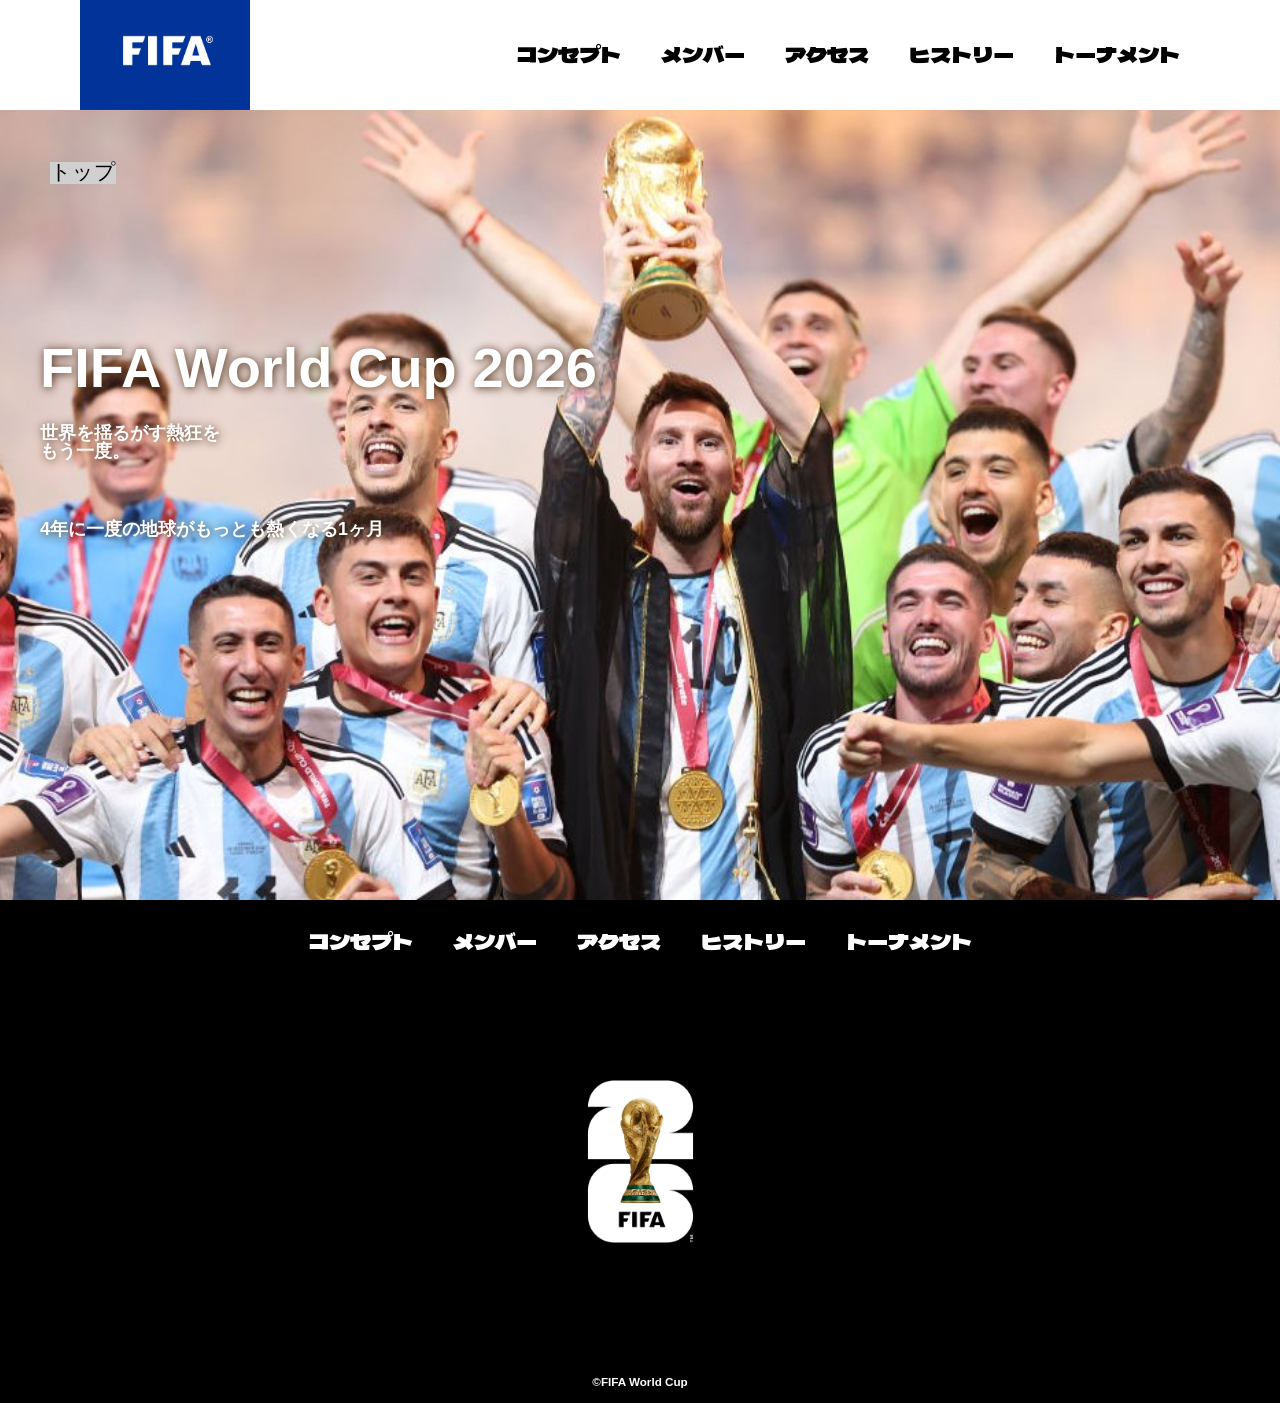
<file: index.html>
<!DOCTYPE html>
<html>
    <head>
        <meta charset="UTF-8">
        <title>FIFA World Cup 2026</title>
        <meta name="description" content="名城大学情報工学部非公式HP">
        <meta name="viewport" content="width=device-width">
        <script src="https://ajax.googleapis.com/ajax/libs/jquery/1.11.0/jquery.min.js"></script>
        <script src="js/script.js"></script>
        <link href="css/index.css" rel="stylesheet">
        <link rel="preconnect" href="https://fonts.googleapis.com">
        <link rel="preconnect" href="https://fonts.gstatic.com" crossorigin>
        <link href="https://fonts.googleapis.com/css2?family=Dela+Gothic+One&family=DotGothic16&family=M+PLUS+2:wght@100..900&family=Stick&display=swap" rel="stylesheet">
    <body>
        <header class="header">
            <div class="header-inner">
                <a class="header-logo" href="index.html">
                    <img src="images/common/logo.png" alt="ロゴ">
                </a>
                <button class="toggle-menu-button"></button>
                <div class="header-site-menu">
                    <nav class="site-menu">
                        <ul>
                            <li><a href="concept.html">コンセプト</a></li>
                            <li><a href="members.html">メンバー</a></li>
                            <li><a href="access.html">アクセス</a></li>
                            <li><a href="history.html">ヒストリー</a></li>
                            <li><a href="tournament.html">トーナメント</a></li>
                        </ul>
                    </nav>
                </div>
            </div>
        </header>
        <main class="main">
            <nav class="floating">
                <ul>
                    <li><a href="#">トップ</a></li>
                </ul>
            </nav>
            <div class="first-view">
                <div class="first-view-text">
                    <h1>FIFA World Cup 2026</h1>
                    <p>世界を揺るがす熱狂を<br>もう一度。</p>
                    <div class="lead">
                        <p>4年に一度の地球がもっとも熱くなる1ヶ月</p>
                    </div>
                </div>
            </div>
        </main>
        <footer class="footer">
            <nav class="site-menu">
                <ul>
                    <li><a href="concept.html">コンセプト</a></li>
                    <li><a href="members.html">メンバー</a></li>
                    <li><a href="access.html">アクセス</a></li>
                    <li><a href="history.html">ヒストリー</a></li>
                            <li><a href="tournament.html">トーナメント</a></li>
                </ul>
            </nav>
            <a class="footer-logo" href="index.html">
                <img src="images/common/logo_footer.jpg" alt="ロゴ">
            </a>
            <p class="copyright"><small>&copy;FIFA World Cup</small></p>
        </footer>
    </body>
</html>
</file>
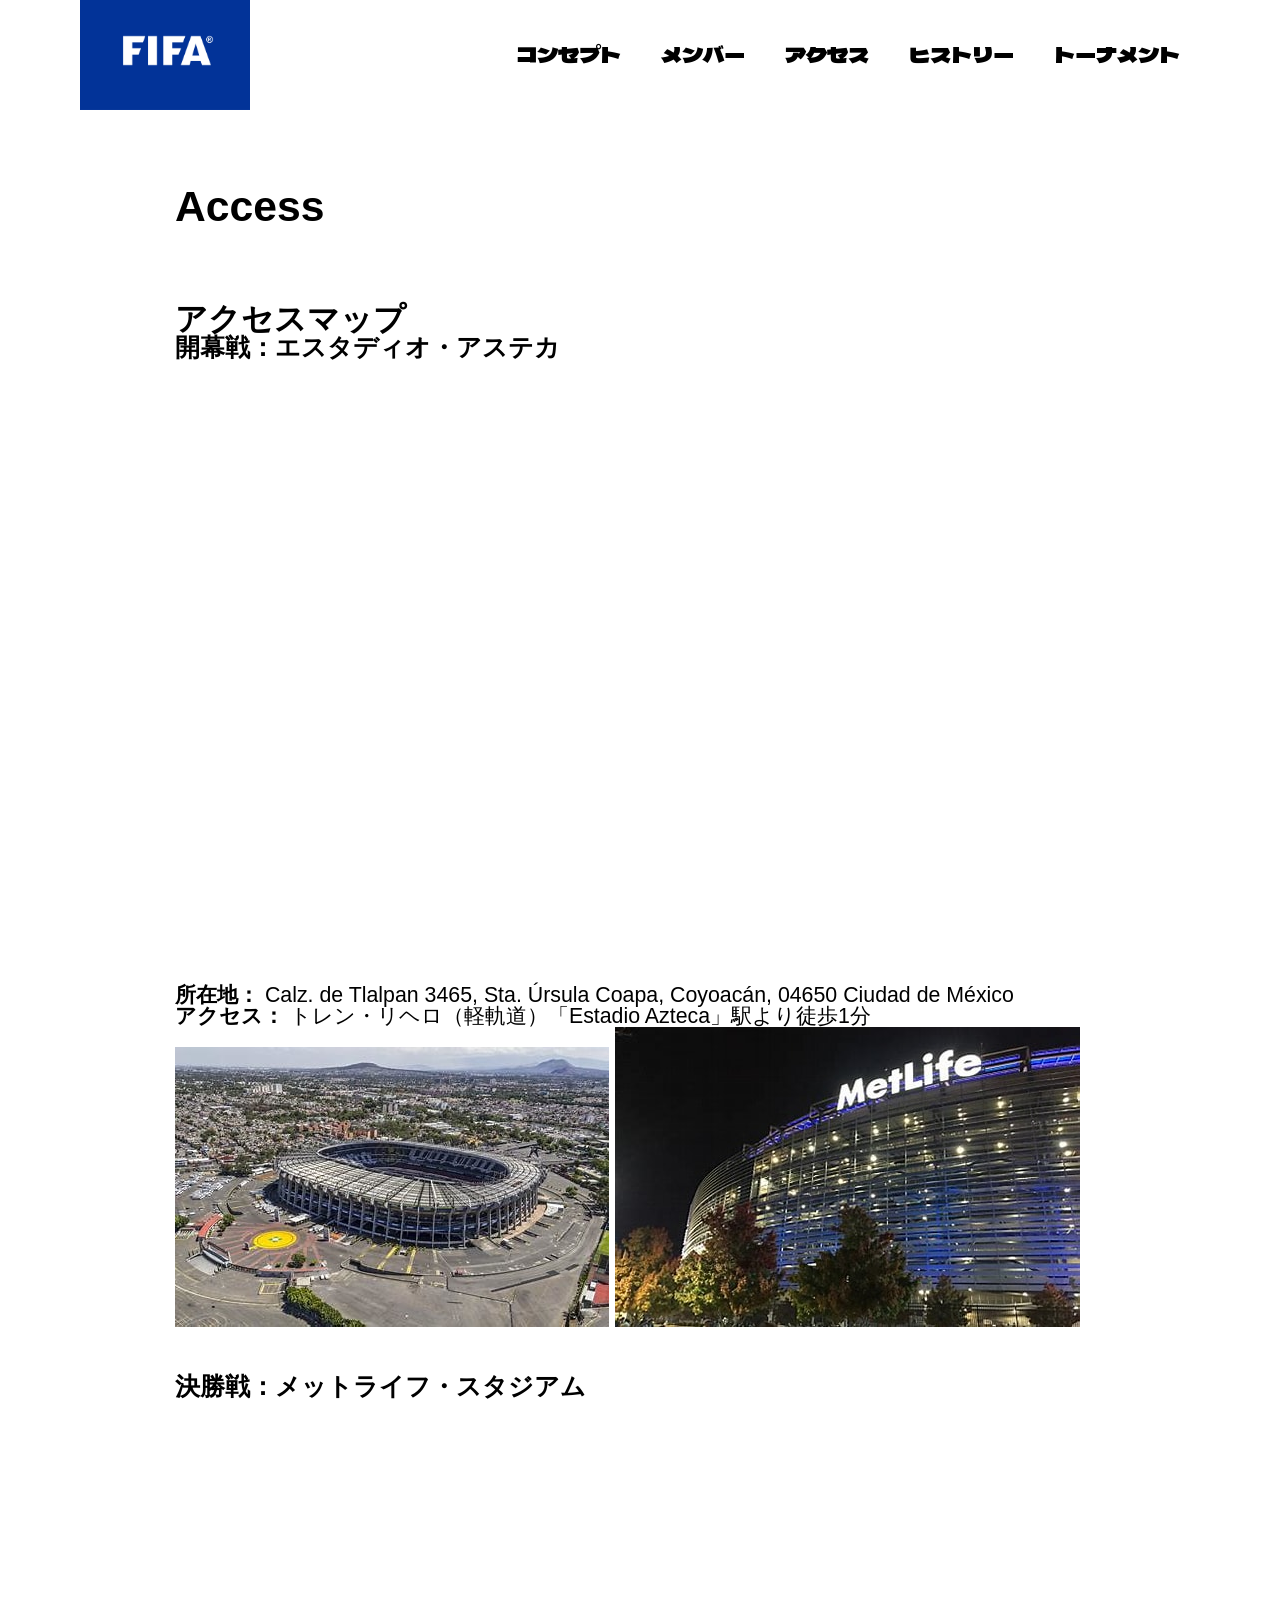
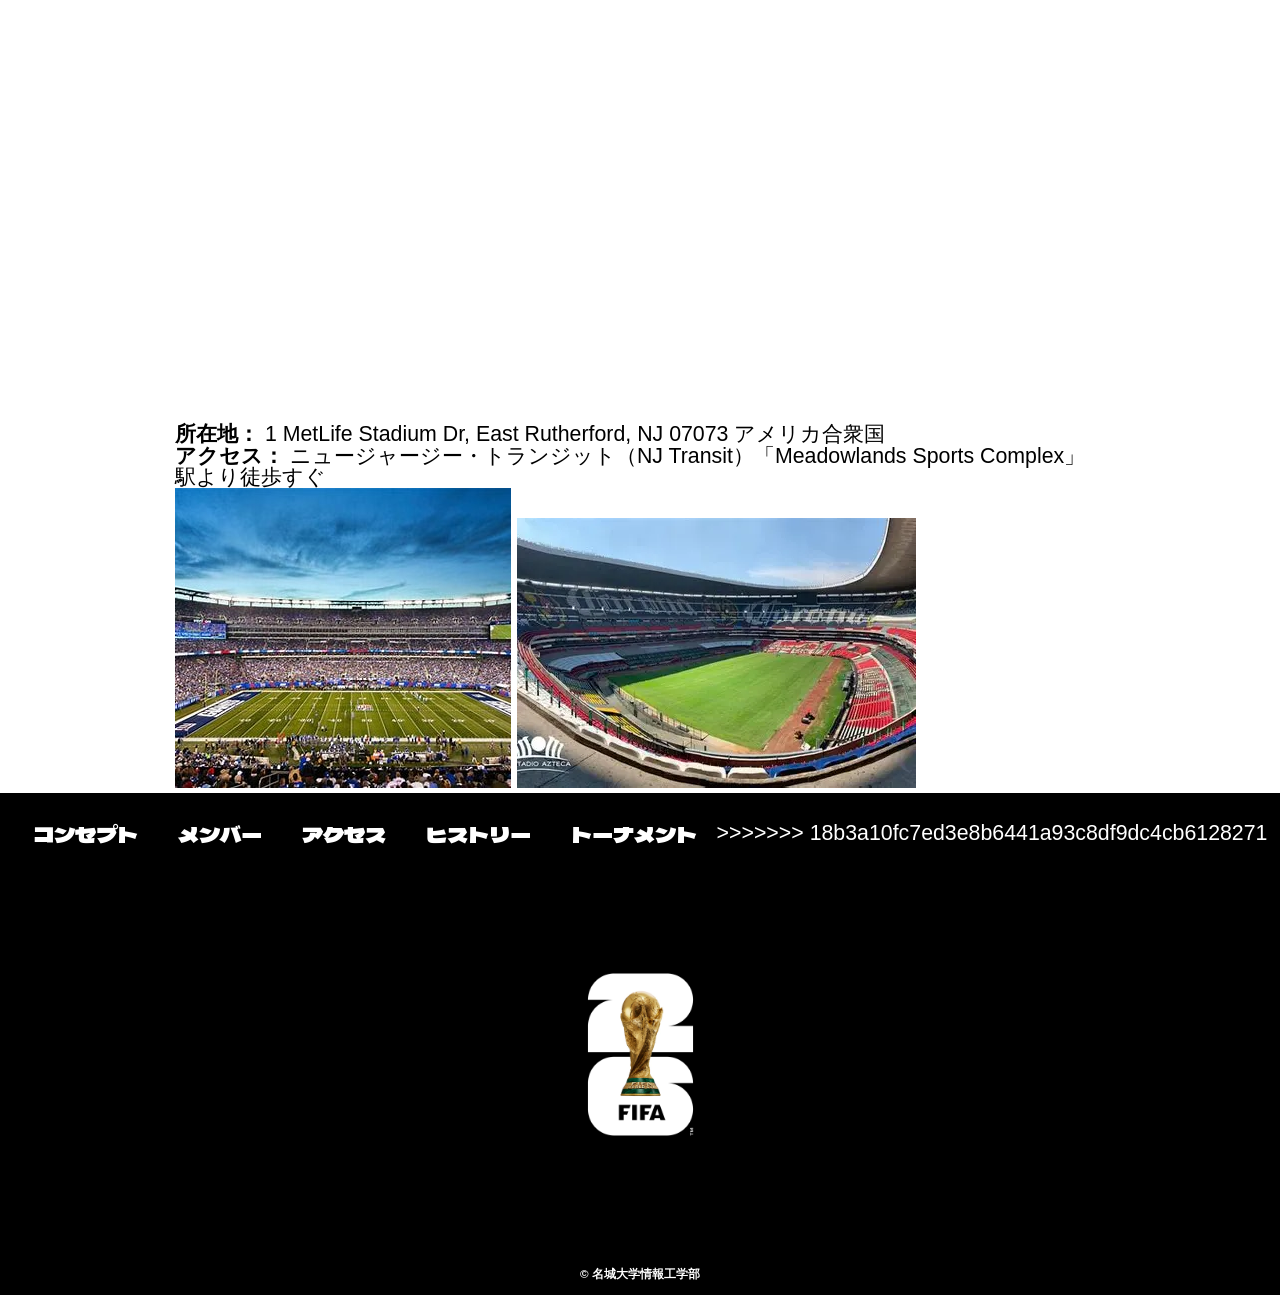
<file: access.html>
<!DOCTYPE html>
<html>
    <head>
        <meta charset="UTF-8">
        <title>FIFA World Cup</title>
        <meta name="description" content="アクセス">
        <meta name="viewport" content="width=device-width">
        <script src="https://ajax.googleapis.com/ajax/libs/jquery/1.11.0/jquery.min.js"></script>
        <script src="js/script.js"></script>
        <link href="css/common.css" rel="stylesheet">
        <link href="css/access.css" rel="stylesheet">
        <link rel="preconnect" href="https://fonts.googleapis.com">
        <link rel="preconnect" href="https://fonts.gstatic.com" crossorigin>
        <link href="https://fonts.googleapis.com/css2?family=Dela+Gothic+One&family=DotGothic16&family=M+PLUS+2:wght@100..900&family=Stick&display=swap" rel="stylesheet">
    </head>
    <body>
        <header class="header">
            <div class="header-inner">
                <a class="header-logo" href="index.html">
                    <img src="images/common/logo.png" alt="ロゴ">
                </a>
                <button class="toggle-menu-button"></button>
                <div class="header-site-menu">
                    <nav class="site-menu">
                        <ul>
                            <li><a href="concept.html">コンセプト</a></li>
                            <li><a href="members.html">メンバー</a></li>
                            <li><a href="access.html">アクセス</a></li>
                            <li><a href="history.html">ヒストリー</a></li>
                            <li><a href="tournament.html">トーナメント</a></li>
                        </ul>
                    </nav>
                </div>
            </div>
        </header>
        <main class="main">
            <div class="title">
                <h1>Access</h1>
            </div>
           
        </main><div class="map">
    <h2>アクセスマップ<br></h2>

<!-- 1つ目の場所 -->
    <h3>開幕戦：エスタディオ・アステカ</h3>
    <iframe src="https://www.google.com/maps/embed?pb=!1m18!1m12!1m3!1d3765.528482596998!2d-99.15310262544726!3d19.30286068194899!2m3!1f0!2f0!3f0!3m2!1i1024!2i768!4f13.1!3m3!1m2!1s0x85ce005208010919%3A0x9761ee695190b694!2z44Ko44K544K_44OH44Kj44Kq44O744OQ44OO44Or44OG!5e0!3m2!1sja!2sjp!4v1783918070948!5m2!1sja!2sjp" width="100%" height="450" style="border:0;" allowfullscreen="" loading="lazy" referrerpolicy="strict-origin-when-cross-origin"></iframe>
    <p class="access-info">
        <strong>所在地：</strong> Calz. de Tlalpan 3465, Sta. Úrsula Coapa, Coyoacán, 04650 Ciudad de México<br>
        <strong>アクセス：</strong> トレン・リヘロ（軽軌道）「Estadio Azteca」駅より徒歩1分
    </p>
    <!-- アステカの写真2枚 -->
    <div class="access-images">
        <img src="images/members/azteca1.png" alt="エスタディオ・アステカ 外観">
        <img src="images/members/azteca2.png" alt="エスタディオ・アステカ 内観">
    </div>
    <br><br>
    <!-- 2つ目の場所 -->
    <h3>決勝戦：メットライフ・スタジアム</h3>
    <iframe src="https://www.google.com/maps/embed?pb=!1m18!1m12!1m3!1d3019.6581007783125!2d-74.07703192449713!3d40.8135063713785!2m3!1f0!2f0!3f0!3m2!1i1024!2i768!4f13.1!3m3!1m2!1s0x89c2f861ad5902bf%3A0x8184280d31051734!2z44Oh44OD44OI44Op44Kk44OV44O744K544K_44K444Ki44Og!5e0!3m2!1sja!2sjp!4v1783918479574!5m2!1sja!2sjp" width="100%" height="450" style="border:0;" allowfullscreen="" loading="lazy" referrerpolicy="strict-origin-when-cross-origin"></iframe>
    <p class="access-info">
        <strong>所在地：</strong> 1 MetLife Stadium Dr, East Rutherford, NJ 07073 アメリカ合衆国<br>
        <strong>アクセス：</strong> ニュージャージー・トランジット（NJ Transit）「Meadowlands Sports Complex」駅より徒歩すぐ
    </p>
    <!-- メットライフの写真2枚 -->
    <div class="access-images">
        <img src="images/members/metlife1.png" alt="メットライフ・スタジアム 外観">
        <img src="images/members/metlife2.png" alt="メットライフ・スタジアム 内観">
    </div>
</div>
        <footer class="footer">
            <nav class="site-menu">
                <ul>
                    <li><a href="concept.html">コンセプト</a></li>
                    <li><a href="members.html">メンバー</a></li>
                    <li><a href="access.html">アクセス</a></li>
                    <li><a href="history.html">ヒストリー</a></li>
                    <li><a href="tournament.html">トーナメント</a></li>
>>>>>>> 18b3a10fc7ed3e8b6441a93c8df9dc4cb6128271
                </ul>
            </nav>
            <a class="footer-logo" href="index.html">
                <img src="images/common/logo_footer.jpg" alt="ロゴ">
            </a>
            <p class="copyright"><small>&copy; 名城大学情報工学部</small></p>
        </footer>
    </body>
</html>
</file>
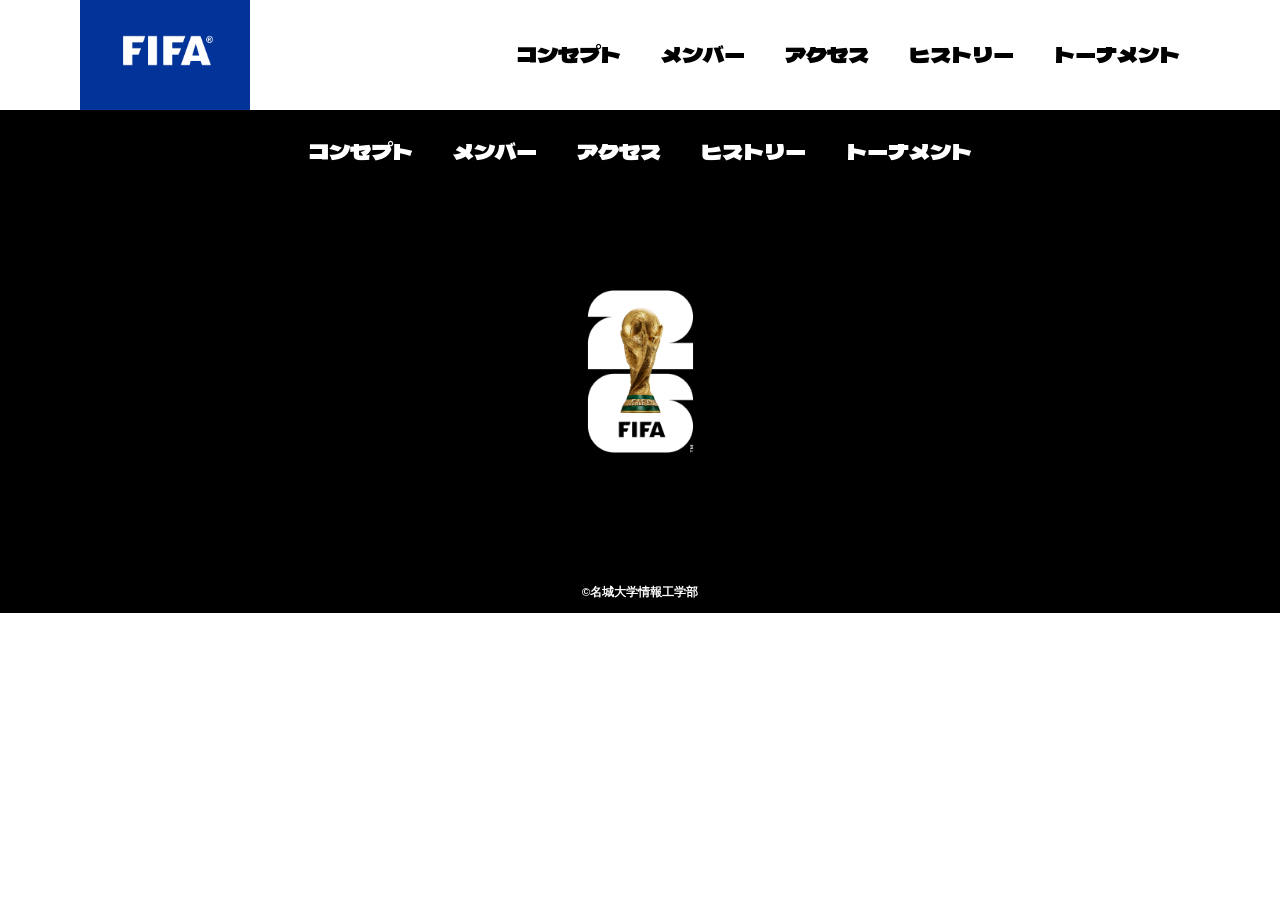
<file: common.html>
<!DOCTYPE html>
<html>
    <head>
        <meta charset="UTF-8">
        <title>FIFA World Cup</title>
        <meta name="description" content="ページの概要">
        <meta name="viewport" content="width=device-width">
        <script src="https://ajax.googleapis.com/ajax/libs/jquery/1.11.0/jquery.min.js"></script>
        <script src="js/script.js"></script>
        <link href="css/common.css" rel="stylesheet">
        <link rel="preconnect" href="https://fonts.googleapis.com">
        <link rel="preconnect" href="https://fonts.gstatic.com" crossorigin>
        <link href="https://fonts.googleapis.com/css2?family=Dela+Gothic+One&family=DotGothic16&family=M+PLUS+2:wght@100..900&family=Stick&display=swap" rel="stylesheet">
    </head>
    <body>
        <header class="header">
            <div class="header-inner">
                <a class="header-logo" href="index.html">
                    <img src="images/common/logo.png" alt="ロゴ">
                </a>
                <button class="toggle-menu-button"></button>
                <div class="header-site-menu">
                    <nav class="site-menu">
                        <ul>
                            <li><a href="concept.html">コンセプト</a></li>
                            <li><a href="members.html">メンバー</a></li>
                            <li><a href="access.html">アクセス</a></li>
                            <li><a href="history.html">ヒストリー</a></li>
                            <li><a href="tournament.html">トーナメント</a></li>
                        </ul>
                    </nav>
                </div>
            </div>
        </header>
        <main class="main"></main>
        <footer class="footer">
            <nav class="site-menu">
                <ul>
                    <li><a href="concept.html">コンセプト</a></li>
                    <li><a href="members.html">メンバー</a></li>
                    <li><a href="access.html">アクセス</a></li>
                    <li><a href="history.html">ヒストリー</a></li>
                    <li><a href="tournament.html">トーナメント</a></li>
                </ul>
            </nav>
            <a class="footer-logo" href="index.html">
                <img src="images/common/logo_footer.jpg" alt="ロゴ">
            </a>
            <p class="copyright"><small>&copy;名城大学情報工学部</small></p>
        </footer>
    </body>
</html>
</file>
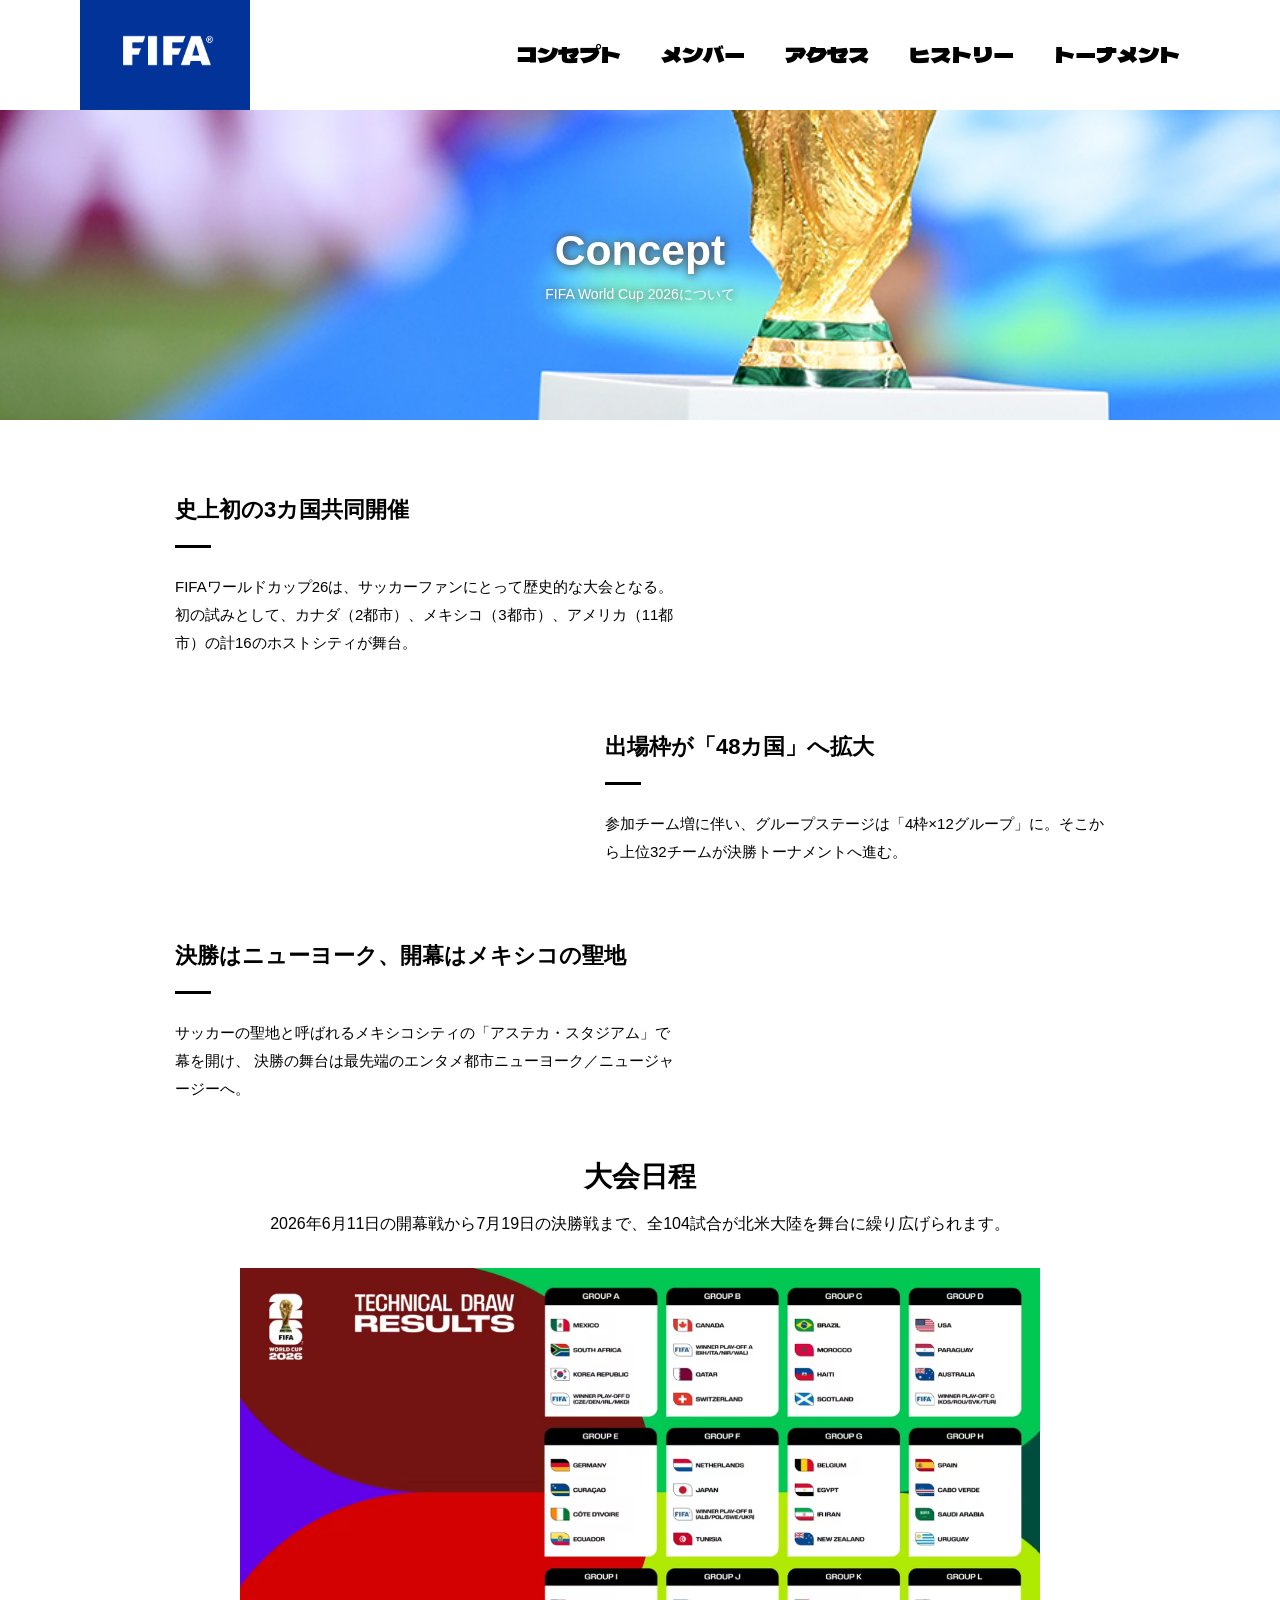
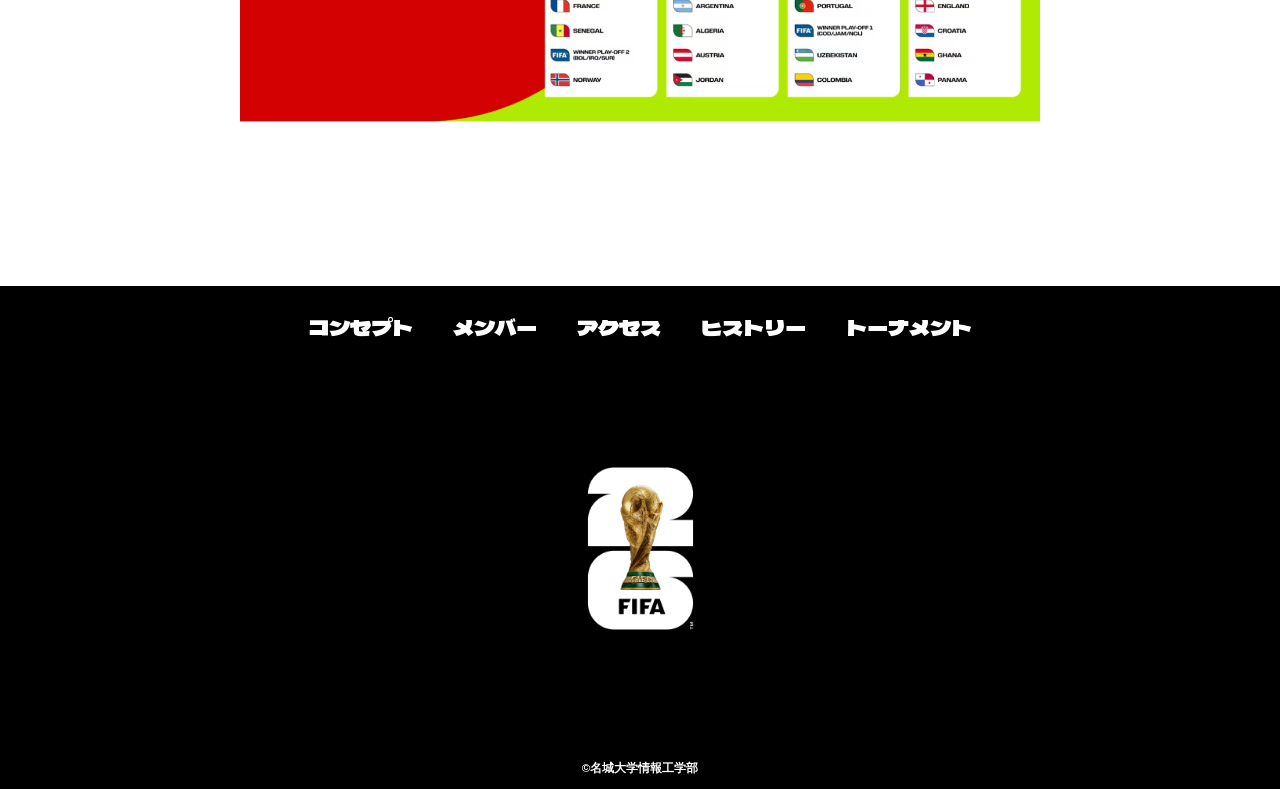
<file: concept.html>
<!DOCTYPE html>
<html>
    <head>
        <meta charset="UTF-8">
        <title>World cup 大会概要</title>
        <meta name="description" content="コンセプト">
        <meta name="viewport" content="width=device-width">
        <script src="https://ajax.googleapis.com/ajax/libs/jquery/1.11.0/jquery.min.js"></script>
        <script src="js/script.js"></script>
        <link href="css/common.css" rel="stylesheet">
        <link href="css/concept.css" rel="stylesheet">
        <link rel="preconnect" href="https://fonts.googleapis.com">
        <link rel="preconnect" href="https://fonts.gstatic.com" crossorigin>
        <link href="https://fonts.googleapis.com/css2?family=Dela+Gothic+One&family=DotGothic16&family=M+PLUS+2:wght@100..900&family=Stick&display=swap" rel="stylesheet">
    </head>
    <body>
        <header class="header">
            <div class="header-inner">
                <a class="header-logo" href="index.html">
                    <img src="images/common/logo.png" alt="ロゴ">
                </a>
                <button class="toggle-menu-button"></button>
                <div class="header-site-menu">
                    <nav class="site-menu">
                        <ul>
                            <li><a href="concept.html">コンセプト</a></li>
                            <li><a href="members.html">メンバー</a></li>
                            <li><a href="access.html">アクセス</a></li>
                            <li><a href="history.html">ヒストリー</a></li>
                            <li><a href="tournament.html">トーナメント</a></li>
                        </ul>
                    </nav>
                </div>
            </div>
        </header>
        <main class="main">
            <div class="title">
                <h1>Concept</h1>
                <p>FIFA World Cup 2026について</p>
            </div>
            <div class="feature">
                <div class="feature-text">
                    <h2>史上初の3カ国共同開催</h2>
                    <p>FIFAワールドカップ26は、サッカーファンにとって歴史的な大会となる。
                        初の試みとして、カナダ（2都市）、メキシコ（3都市）、アメリカ（11都市）の計16のホストシティが舞台。</p>
                </div>
            </div>
            <div class="feature reverse">
                <div class="feature-text">
                    <h2>出場枠が「48カ国」へ拡大</h2>
                    <p>参加チーム増に伴い、グループステージは「4枠×12グループ」に。そこから上位32チームが決勝トーナメントへ進む。</p>
                </div>
            </div>
            <div class="feature">
                <div class="feature-text">
                    <h2>決勝はニューヨーク、開幕はメキシコの聖地</h2>
                    <p>サッカーの聖地と呼ばれるメキシコシティの「アステカ・スタジアム」で幕を開け、
                        決勝の舞台は最先端のエンタメ都市ニューヨーク／ニュージャージーへ。</p>
                </div>
                
            </div>

            <div class="schedule-container">
                <h2 class="schedule-title">大会日程</h2>
                <p class="schedule-text">
                    2026年6月11日の開幕戦から7月19日の決勝戦まで、全104試合が北米大陸を舞台に繰り広げられます。<br>
                </p>

                <div class="schedule-image">
                    <img src="images/common/group.png" alt="FIFA ワールドカップ 2026 グループ組み合わせ">
                </div>
            </div>

            </div>
        </main>
        <footer class="footer">
            <nav class="site-menu">
                <ul>
                    <li><a href="concept.html">コンセプト</a></li>
                    <li><a href="members.html">メンバー</a></li>
                    <li><a href="access.html">アクセス</a></li>
                    <li><a href="history.html">ヒストリー</a></li>
                    <li><a href="tournament.html">トーナメント</a></li>
                </ul>
            </nav>
            <a class="footer-logo" href="index.html">
                <img src="images/common/logo_footer.jpg" alt="ロゴ">
            </a>
            <p class="copyright"><small>&copy;名城大学情報工学部</small></p>
        </footer>
    </body>
</html>
</file>
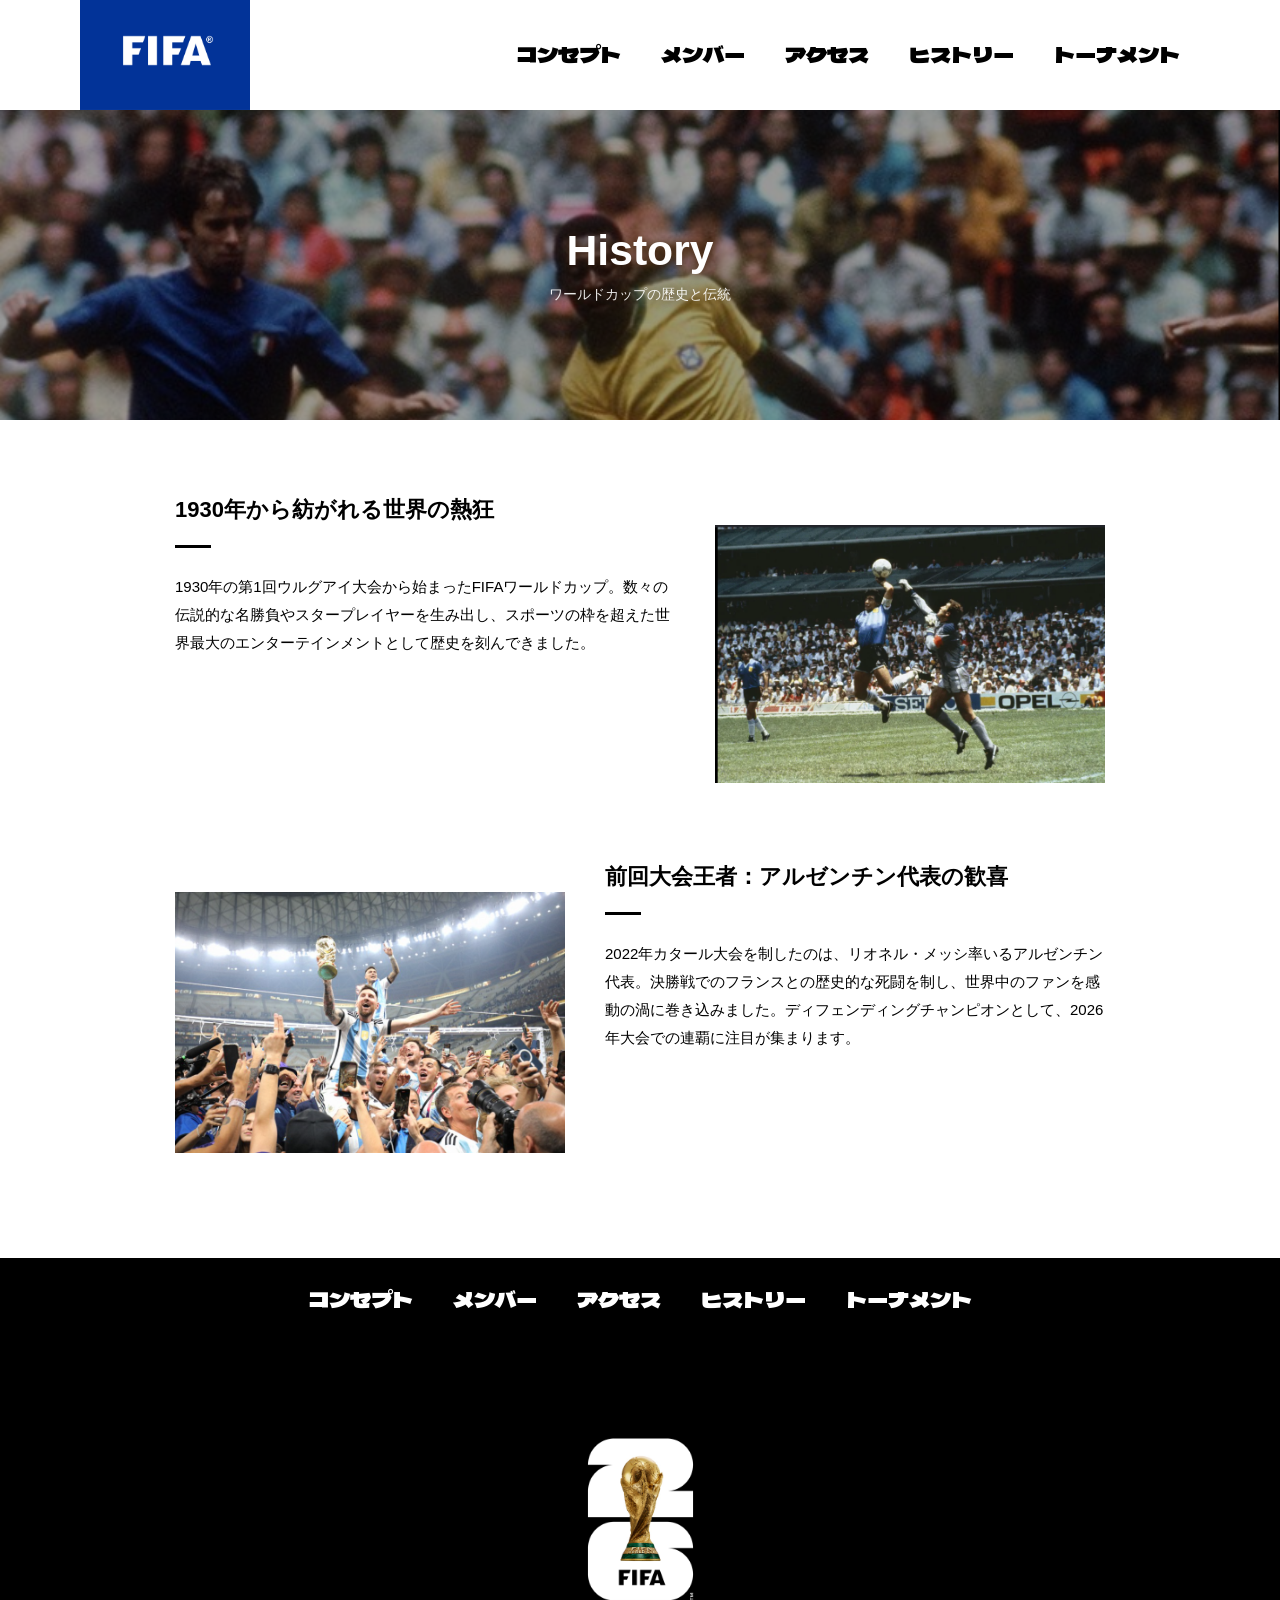
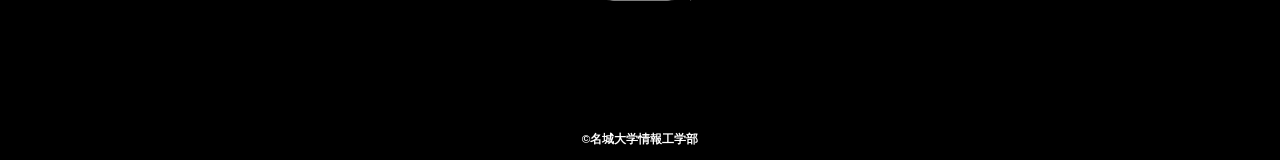
<file: history.html>
<!DOCTYPE html>
<html>
    <head>
        <meta charset="UTF-8">
        <title>World cup 大会ヒストリー</title>
        <meta name="description" content="ヒストリー">
        <meta name="viewport" content="width=device-width">
        <script src="https://ajax.googleapis.com/ajax/libs/jquery/1.11.0/jquery.min.js"></script>
        <script src="js/script.js"></script>
        <link href="css/common.css" rel="stylesheet">
        <link href="css/concept.css" rel="stylesheet">
        <link href="css/history.css" rel="stylesheet">
        <link rel="preconnect" href="https://fonts.googleapis.com">
        <link rel="preconnect" href="https://fonts.gstatic.com" crossorigin>
        <link href="https://fonts.googleapis.com/css2?family=Dela+Gothic+One&family=DotGothic16&family=M+PLUS+2:wght@100..900&family=Stick&display=swap" rel="stylesheet">
    </head>
    <body>
        <!-- ヘッダー（メニュー項目を共通化） -->
        <header class="header">
            <div class="header-inner">
                <a class="header-logo" href="index.html">
                    <img src="images/common/logo.png" alt="ロゴ">
                </a>
                <button class="toggle-menu-button"></button>
                <div class="header-site-menu">
                    <nav class="site-menu">
                        <ul>
                            <li><a href="concept.html">コンセプト</a></li>
                            <li><a href="members.html">メンバー</a></li>
                            <li><a href="access.html">アクセス</a></li>
                            <li><a href="history.html">ヒストリー</a></li>
                            <li><a href="tournament.html">トーナメント</a></li>
                        </ul>
                    </nav>
                </div>
            </div>
        </header>

        <main class="main">
            <div class="title">
                <h1>History</h1>
                <p>ワールドカップの歴史と伝統</p>
            </div>

            <div class="feature">
                <div class="feature-text">
                    <h2>1930年から紡がれる世界の熱狂</h2>
                    <p>1930年の第1回ウルグアイ大会から始まったFIFAワールドカップ。数々の伝説的な名勝負やスタープレイヤーを生み出し、スポーツの枠を超えた世界最大のエンターテインメントとして歴史を刻んできました。</p>
                </div>
                <div class="feature-image" style="text-align: center; margin-top: 30px;">
                    <img src="images/common/history.png" alt="ワールドカップの歴史的な名シーン" style="max-width: 100%; width: 700px; height: auto; ">
                </div>
            </div>

            <div class="feature reverse">
                <div class="feature-text">
                    <h2>前回大会王者：アルゼンチン代表の歓喜</h2>
                    <p>2022年カタール大会を制したのは、リオネル・メッシ率いるアルゼンチン代表。決勝戦でのフランスとの歴史的な死闘を制し、世界中のファンを感動の渦に巻き込みました。ディフェンディングチャンピオンとして、2026年大会での連覇に注目が集まります。</p>
                </div>
                <div class="feature-image" style="text-align: center; margin-top: 30px;">
                    <img src="images/common/2022vic.png" alt="2022年カタール大会 アルゼンチン優勝の瞬間" style="max-width: 100%; width: 700px; height: auto; ">
                </div>
            </div>
        </main>

        <!-- フッター -->
        <footer class="footer">
            <nav class="site-menu">
                <ul>
                    <li><a href="concept.html">コンセプト</a></li>
                    <li><a href="members.html">メンバー</a></li>
                    <li><a href="access.html">アクセス</a></li>
                    <li><a href="history.html">ヒストリー</a></li>
                    <li><a href="tournament.html">トーナメント</a></li>
                </ul>
            </nav>
            <a class="footer-logo" href="index.html">
                <img src="images/common/logo_footer.jpg" alt="ロゴ">
            </a>
            <p class="copyright"><small>&copy;名城大学情報工学部</small></p>
        </footer>
    </body>
</html>
</file>
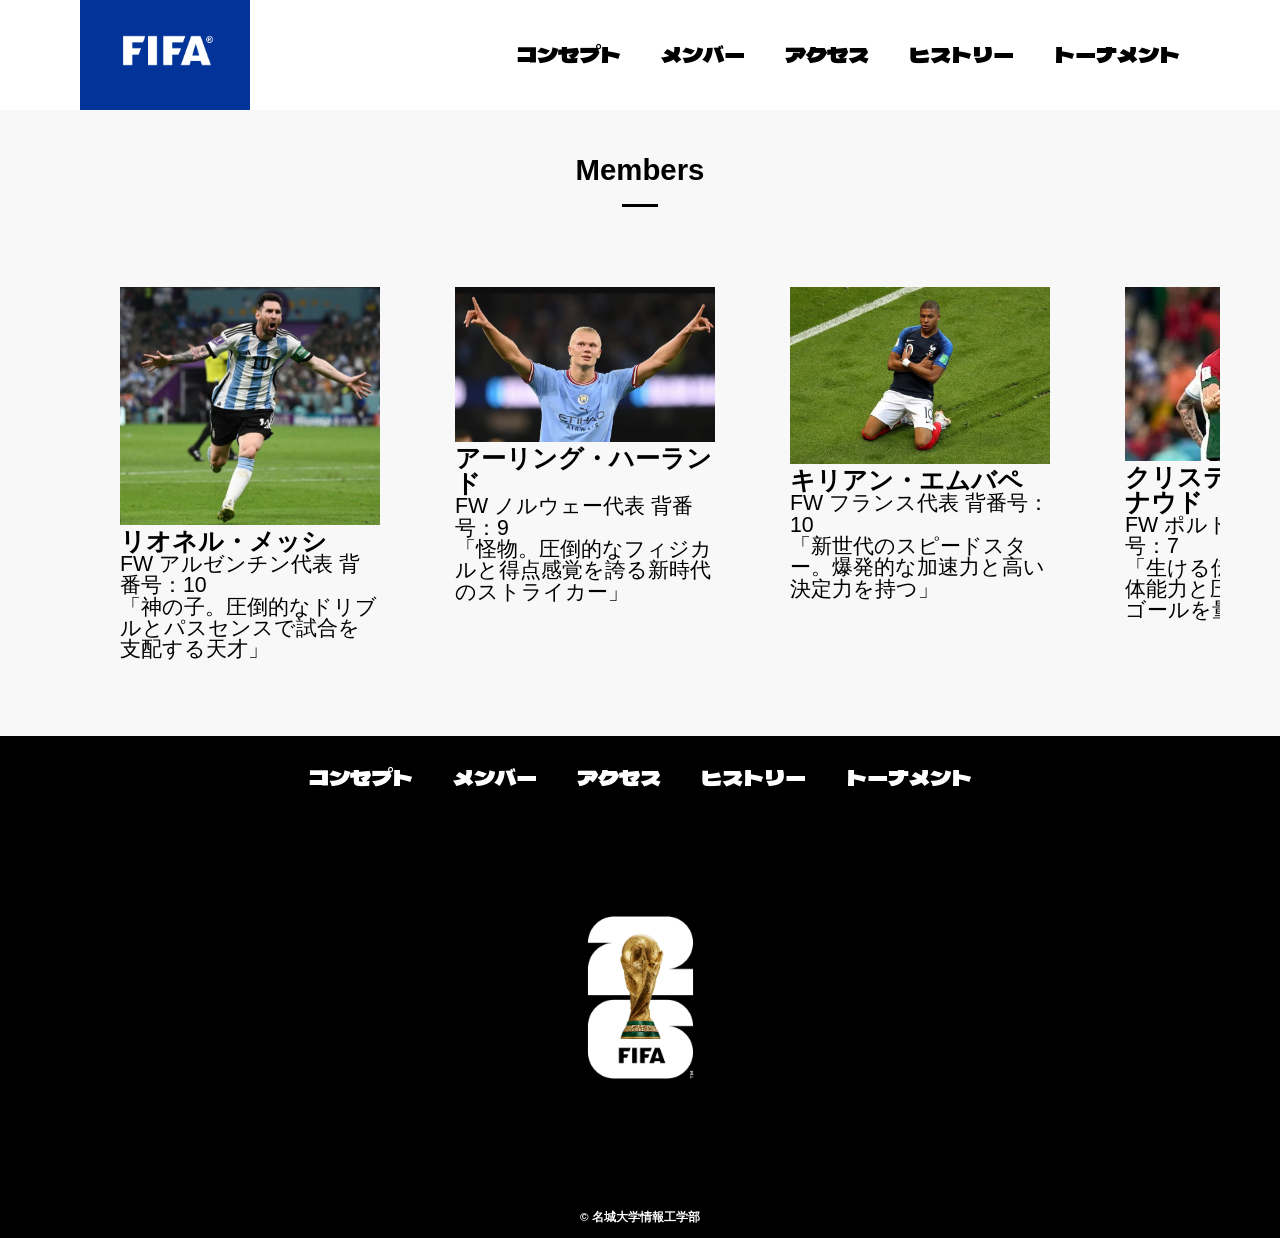
<file: members.html>
<!DOCTYPE html>
<html>
    <head>
        <meta charset="UTF-8">
        <title>FIFA World Cup</title>
        <meta name="description" content="メンバー">
        <meta name="viewport" content="width=device-width">
        <script src="https://ajax.googleapis.com/ajax/libs/jquery/1.11.0/jquery.min.js"></script>
        <script src="js/script.js"></script>
        <link href="css/common.css" rel="stylesheet">
        <link href="css/members.css" rel="stylesheet">
        <link rel="preconnect" href="https://fonts.googleapis.com">
        <link rel="preconnect" href="https://fonts.gstatic.com" crossorigin>
        <link href="https://fonts.googleapis.com/css2?family=Dela+Gothic+One&family=DotGothic16&family=M+PLUS+2:wght@100..900&family=Stick&display=swap" rel="stylesheet">
    </head>
    <body>
        <header class="header">
            <div class="header-inner">
                <a class="header-logo" href="index.html">
                    <img src="images/common/logo.png" alt="ロゴ">
                </a>
                <button class="toggle-menu-button"></button>
                <div class="header-site-menu">
                    <nav class="site-menu">
                        <ul>
                            <li><a href="concept.html">コンセプト</a></li>
                            <li><a href="members.html">メンバー</a></li>
                            <li><a href="access.html">アクセス</a></li>
                            <li><a href="history.html">ヒストリー</a></li>
                            <li><a href="tournament.html">トーナメント</a></li>
                        </ul>
                    </nav>
                </div>
            </div>
        </header>
        <main class="main">
            <div class="members">
                <h2>Members</h2>
                <ul class="member-list">
  <ul class="member-list">
    <!-- リオネル・メッシ -->
    <li>
        <img src="images/members/messi.png" alt="リオネル・メッシ">
        <h3 class="member-name">リオネル・メッシ</h3>
        <p class="member-info">
            <span class="badge position">FW</span>
            <span class="badge nation">アルゼンチン代表</span>
            <span class="number">背番号：10</span>
        </p>
        <p class="member-desc">「神の子。圧倒的なドリブルとパスセンスで試合を支配する天才」</p>
    </li>

    <!-- アーリング・ハーランド -->
    <li>
        <img src="images/members/haaland.png" alt="アーリング・ハーランド">
        <h3 class="member-name">アーリング・ハーランド</h3>
        <p class="member-info">
            <span class="badge position">FW</span>
            <span class="badge nation">ノルウェー代表</span>
            <span class="number">背番号：9</span>
        </p>
        <p class="member-desc">「怪物。圧倒的なフィジカルと得点感覚を誇る新時代のストライカー」</p>
    </li>

    <!-- キリアン・エムバペ -->
    <li>
        <img src="images/members/mbappe.png" alt="キリアン・エムバペ">
        <h3 class="member-name">キリアン・エムバペ</h3>
        <p class="member-info">
            <span class="badge position">FW</span>
            <span class="badge nation">フランス代表</span>
            <span class="number">背番号：10</span>
        </p>
        <p class="member-desc">「新世代のスピードスター。爆発的な加速力と高い決定力を持つ」</p>
    </li>

    <!-- クリスティアーノ・ロナウド -->
    <li>
        <img src="images/members/ronaldo.png" alt="クリスティアーノ・ロナウド">
        <h3 class="member-name">クリスティアーノ・ロナウド</h3>
        <p class="member-info">
            <span class="badge position">FW</span>
            <span class="badge nation">ポルトガル代表</span>
            <span class="number">背番号：7</span>
        </p>
        <p class="member-desc">「生ける伝説。驚異的な身体能力と圧倒的な得点力でゴールを量産する」</p>
    </li>

    <!-- ネイマール -->
    <li>
        <img src="images/members/neymar.png" alt="ネイマール">
        <h3 class="member-name">ネイマール</h3>
        <p class="member-info">
            <span class="badge position">FW</span>
            <span class="badge nation">ブラジル代表</span>
            <span class="number">背番号：10</span>
        </p>
        <p class="member-desc">「稀代の魔術師。観客を魅了する華麗なステップと、圧倒的な創造性でゴールをこじ開ける」</p>
    </li>

    <!-- ハリー・ケイン -->
    <li>
        <img src="images/members/kane.png" alt="ハリー・ケイン">
        <h3 class="member-name">ハリー・ケイン</h3>
        <p class="member-info">
            <span class="badge position">FW</span>
            <span class="badge nation">イングランド代表</span>
            <span class="number">背番号：9</span>
        </p>
        <p class="member-desc">「万能型ストライカー。抜群の得点能力だけでなく、前線でタメを作りチャンスを演出する司令塔の顔も持つ」</p>
    </li>
</ul>
                </ul>
            </div>
        </main>
        <footer class="footer">
            <nav class="site-menu">
                <ul>
                    <li><a href="concept.html">コンセプト</a></li>
                    <li><a href="members.html">メンバー</a></li>
                    <li><a href="access.html">アクセス</a></li>
                    <li><a href="history.html">ヒストリー</a></li>
                    <li><a href="tournament.html">トーナメント</a></li>
                </ul>
            </nav>
            <a class="footer-logo" href="index.html">
                <img src="images/common/logo_footer.jpg" alt="ロゴ">
            </a>
            <p class="copyright"><small>&copy; 名城大学情報工学部</small></p>
        </footer>
    </body>
</html>
</file>
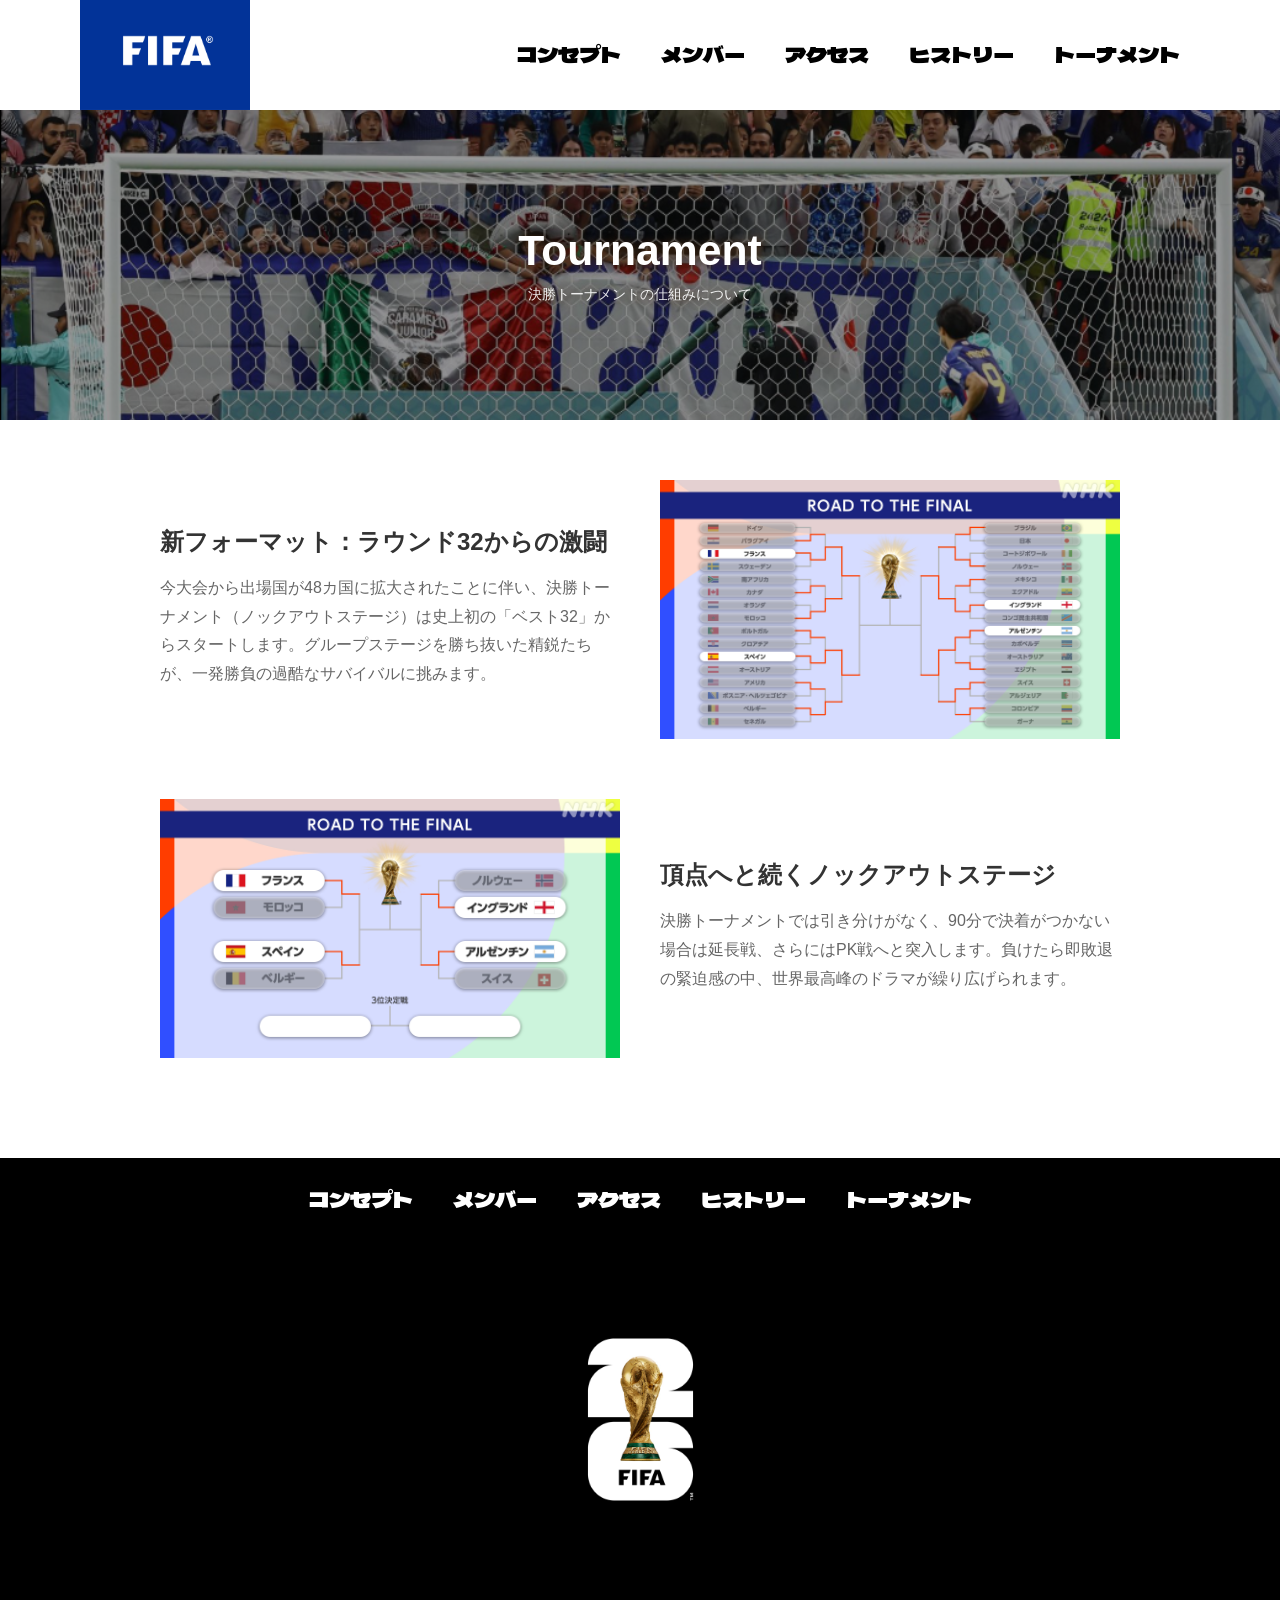
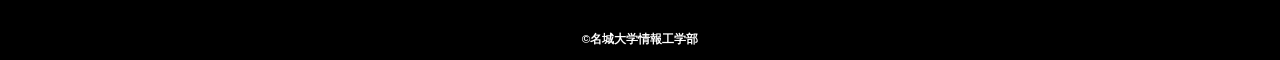
<file: tournament.html>
<!DOCTYPE html>
<html>
    <head>
        <meta charset="UTF-8">
        <title>World cup トーナメント概要</title>
        <meta name="description" content="トーナメント">
        <meta name="viewport" content="width=device-width">
        <script src="https://ajax.googleapis.com/ajax/libs/jquery/1.11.0/jquery.min.js"></script>
        <script src="js/script.js"></script>
        <link href="css/common.css" rel="stylesheet">
        <link href="css/concept.css" rel="stylesheet">
        <link href="css/tournament.css" rel="stylesheet">
        <link rel="preconnect" href="https://fonts.googleapis.com">
        <link rel="preconnect" href="https://fonts.gstatic.com" crossorigin>
        <link href="https://fonts.googleapis.com/css2?family=Dela+Gothic+One&family=DotGothic16&family=M+PLUS+2:wght@100..900&family=Stick&display=swap" rel="stylesheet">
    </head>
    <body>
        <header class="header">
            <div class="header-inner">
                <a class="header-logo" href="index.html">
                    <img src="images/common/logo.png" alt="ロゴ">
                </a>
                <button class="toggle-menu-button"></button>
                <div class="header-site-menu">
                    <nav class="site-menu">
                        <ul>
                            <li><a href="concept.html">コンセプト</a></li>
                            <li><a href="members.html">メンバー</a></li>
                            <li><a href="access.html">アクセス</a></li>
                            <li><a href="history.html">ヒストリー</a></li>
                            <li><a href="tournament.html">トーナメント</a></li>
                        </ul>
                    </nav>
                </div>
            </div>
        </header>

        <main class="main">
            <div class="title">
                <h1>Tournament</h1>
                <p>決勝トーナメントの仕組みについて</p>
            </div>

            <section class="tournament-section">
                <div class="tournament-text-box">
                    <h2>新フォーマット：ラウンド32からの激闘</h2>
                    <p>今大会から出場国が48カ国に拡大されたことに伴い、決勝トーナメント（ノックアウトステージ）は史上初の「ベスト32」からスタートします。グループステージを勝ち抜いた精鋭たちが、一発勝負の過酷なサバイバルに挑みます。</p>
                </div>
                <div class="tournament-img-box">
                    <img src="images/common/tournament.jpg" alt="全体トーナメント表">
                </div>
            </section>

            <section class="tournament-section tournament-reverse">
                <div class="tournament-text-box">
                    <h2>頂点へと続くノックアウトステージ</h2>
                    <p>決勝トーナメントでは引き分けがなく、90分で決着がつかない場合は延長戦、さらにはPK戦へと突入します。負けたら即敗退の緊迫感の中、世界最高峰のドラマが繰り広げられます。</p>
                </div>
                <div class="tournament-img-box">
                    <img src="images/common/v2.jpg" alt="ファイナルへのトーナメント表">
                </div>
            </section>
        </main>

        <footer class="footer">
            <nav class="site-menu">
                <ul>
                    <li><a href="concept.html">コンセプト</a></li>
                    <li><a href="members.html">メンバー</a></li>
                    <li><a href="access.html">アクセス</a></li>
                    <li><a href="history.html">ヒストリー</a></li>
                    <li><a href="tournament.html">トーナメント</a></li>
                </ul>
            </nav>
            <a class="footer-logo" href="index.html">
                <img src="images/common/logo_footer.jpg" alt="ロゴ">
            </a>
            <p class="copyright"><small>&copy;名城大学情報工学部</small></p>
        </footer>
    </body>
</html>
</file>
<file: css/index.css>
@charset "utf-8";

nav.floating {
    position: absolute;
    top: 100px;
    left: 50px;
    background-color: #d0d0d0;
}

.first-view {
    height: calc(100vh - 110px);
    background-image: url(../images/index/bg_main.jpg);
    background-repeat: no-repeat;
    background-position: center center;
    background-size: cover;
    display: flex;
    align-items: center;
}

.first-view-text {
    width: 100%;
    max-width: 1200px;
    margin-left: auto;
    margin-right: auto;
    padding-left: 40ox;
    padding-bottom: 80px;
    color: #ffffff;
    font-weight: bold;
    text-shadow: 1px 1px 10px #4b2c14;
}

.first-view-text h1 {
    font-family: "Montserrat", sans-serif;
    font-size: 56px;
    line-height: 72px;
}

.first-view-text p {
    font-size: 18px;
    margin-top: 20px;
}

.lead {
    max-width: 1200px;
    margin: 60px auto;
}

*,
::before,
::after {
    padding: 0;
    margin: 0;
    box-sizing: border-box;
}

ul, ol {
    list-style: none;
}

a {
    color: inherit;
    text-decoration: none;
}

body {
    font-family: sans-serif;
    font-size: 16pt;
    color: #000000;
    line-height: 1;
    background-color: #ffffff;
}

img {
    max-width: 100%;
}

.header-inner {
    max-width: 1200px;
    height: 110px;
    margin-left: auto;
    margin-right: auto;
    padding-left: 40px;
    padding-right: 40px;
    display: flex;
    justify-content: space-between;
    align-items: center;
}

.toggle-menu-button {
    display: none;
}

.header-logo {
    display: block;
    width: 170px;
}

.site-menu ul {
    display: flex;
}

.site-menu ul li {
    margin-left: 20px;
    margin-right: 20px;
}

.site-menu ul li a {
    font-family: "Dela Gothic One", sans-serif;
    font-weight: 400;
    font-style: normal;
}

@media (max-width: 800px) {
    .site-menu ul {
        display: block;
        text-align: center;
    }

    .site-menu li {
        margin-top: 20px;
    }

    .header {
        position: fixed;
        top: 0;
        left: 0;
        right: 0;
        background-color: #ffffff;
        height: 50px;
        z-index: 10;
        box-shadow: 0 3px 6px rgba(0, 0, 0, 0.1);
    }

    .header-inner {
        padding-left: 20px;
        padding-right: 20px;
        height: 100%;
        position: relative;
    }

    .header-site-menu {
        position: absolute;
        top: 100%;
        left: 0;
        right: 0;
        color: #ffffff;
        background-color: #736e62;
        padding-top: 30px;
        padding-bottom: 50px;
        display: none;
    }

    .header-site-menu.is-show {
        display: block;
    }

    .header-logo {
        width: 100px;
    }

    .main {
        padding-top: 50px;;
    }

    .footer-logo {
        margin-top: 60px;
    }

    .copyright {
        margin-top: 50px;
    }

    .toggle-menu-button {
        display: block;
        width: 44px;
        height: 34px;
        background-image: url(../images/common/icon-menu.png);
        background-size: 50%;
        background-position: center;
        background-repeat: no-repeat;
        background-color: transparent;
        border: none;
        border-radius: 0;
        outline: none;
    }
}
.footer {
    color: #ffffff;
    background-color: #000000;
    padding-top: 30px;
    padding-bottom: 15px;
    display: flex;
    flex-direction: column;
    align-items: center;
}

.footer-logo {
    display: block;
    width: 235px;
    margin-top: 90px;
}

.copyright {
    font-size: 14px;
    font-weight: bold;
    margin-top: 90px;
}
</file>
<file: css/common.css>
@charset "utf-8";

*,
::before,
::after {
    padding: 0;
    margin: 0;
    box-sizing: border-box;
}

ul, ol {
    list-style: none;
}

a {
    color: inherit;
    text-decoration: none;
}

body {
    font-family: sans-serif;
    font-size: 16pt;
    color: #000000;
    line-height: 1;
    background-color: #ffffff;
}

img {
    max-width: 100%;
}

.header-inner {
    max-width: 1200px;
    height: 110px;
    margin-left: auto;
    margin-right: auto;
    padding-left: 40px;
    padding-right: 40px;
    display: flex;
    justify-content: space-between;
    align-items: center;
}

.toggle-menu-button {
    display: none;
}

.header-logo {
    display: block;
    width: 170px;
}

.site-menu ul {
    display: flex;
}

.site-menu ul li {
    margin-left: 20px;
    margin-right: 20px;
}

.site-menu ul li a {
    font-family: "Dela Gothic One", sans-serif;
    font-weight: 400;
    font-style: normal;
}

@media (max-width: 800px) {
    .site-menu ul {
        display: block;
        text-align: center;
    }

    .site-menu li {
        margin-top: 20px;
    }

    .header {
        position: fixed;
        top: 0;
        left: 0;
        right: 0;
        background-color: #ffffff;
        height: 50px;
        z-index: 10;
        box-shadow: 0 3px 6px rgba(0, 0, 0, 0.1);
    }

    .header-inner {
        padding-left: 20px;
        padding-right: 20px;
        height: 100%;
        position: relative;
    }

    .header-site-menu {
        position: absolute;
        top: 100%;
        left: 0;
        right: 0;
        color: #ffffff;
        background-color: #000000;
        padding-top: 30px;
        padding-bottom: 50px;
        display: none;
    }

    .header-site-menu.is-show {
        display: block;
    }

    .header-logo {
        width: 100px;
    }

    .main {
        padding-top: 50px;;
    }

    .footer-logo {
        margin-top: 60px;
    }

    .copyright {
        margin-top: 50px;
    }

    .toggle-menu-button {
        display: block;
        width: 44px;
        height: 34px;
        background-image: url(../images/common/icon-menu.png);
        background-size: 50%;
        background-position: center;
        background-repeat: no-repeat;
        background-color: transparent;
        border: none;
        border-radius: 0;
        outline: none;
    }
}

.footer {
    color: #ffffff;
    background-color: #000000;
    padding-top: 30px;
    padding-bottom: 15px;
    display: flex;
    flex-direction: column;
    align-items: center;
}

.footer-logo {
    display: block;
    width: 235px;
    margin-top: 90px;
}

.copyright {
    font-size: 14px;
    font-weight: bold;
    margin-top: 90px;
}

@media (max-width: 800px) {
    .site-menu ul {
        display: block;
        text-align: center;
    }

    .site-menu li {
        margin-top: 20px;
    }

    .header {
        position: fixed;
        top: 0;
        left: 0;
        right: 0;
        background-color: #ffffff;
        height: 50px;
        z-index: 10;
        box-shadow: 0 3px 6px rgba(0, 0, 0, 0.1);
    }

    .header-inner {
        padding-left: 20px;
        padding-right: 20px;
        height: 100%;
    }

    .header-logo {
        width: 100px;
    }

    .main {
        padding-top: 50px;
    }

    .footer-logo {
        margin-top: 60px;
    }

    .copyright {
        margin-top: 50px;
    }
}
</file>
<file: css/access.css>
.title {
    width: 930px;
    max-width: 90%;
    margin-top: 75px;
    margin-left: auto;
    margin-right: auto;

}

.map {
    width: 930px;
    max-width: 90%;
    margin-top: 75px;
    margin-left: auto;
    margin-right: auto;
}

.map iframe {
    display: block;
    width: 100%;
    height: 600px;
    margin-top: 25px;
}
</file>
<file: css/concept.css>
.title {
    height: 310px;
    background-image: url(../images/concept/bg-main.jpg);
    background-repeat: no-repeat;
    background-position: center center;
    background-size: cover;
    display: flex;
    flex-direction: column;
    justify-content: center;
    align-items: center;
    color: #ffffff;
    text-shadow: 1px 1px 10px #4b2c14;
}

.title h1 {
    font-family: 'Montserrat', sans-serif;
    font-size: 32pt;
    font-weight: bold;
}

.title p {
    font-size: 14px;
    margin-top: 15px;
}

.feature {
    display: flex;
    flex-direction: row;
    justify-content: space-between;
    width: 930px;
    max-width: 90%;
    margin-top: 75px;
    margin-left: auto;
    margin-right: auto;
    align-items: flex-start;
}

.feature-text {
    max-width: 500px;
    margin-right: 40px;
}

.reverse {
    flex-direction: row-reverse;
}

.reverse .feature-text {
    margin-left: 40px;
    margin-right: 0;
}

.feature-text h2 {
    font-size: 22px;
    font-weight: bold;
    line-height: 30px;
}

.feature-text h2::after {
    content: '';
    display: block;
    width: 36px;
    height: 3px;
    background-color: #000000;
    margin-top: 20px;
}

.feature-text p {
    font-size: 15px;
    line-height: 28px;
    margin-top: 25px;
}


.schedule-container {

    text-align: center;      
    padding: 60px 20px;      
}


.schedule-title {
    font-size: 28px;         
    font-weight: bold;      
    color: #000000;         
    margin-bottom: 20px;     
}


.schedule-text {
    font-size: 16px;         
    color: #000000;        
    line-height: 1.6;        
}

.schedule-image {
    margin-top: 30px;         
    text-align: center;      
}

.schedule-image img {
    max-width: 100%;         
    width: 800px;             
    height: auto;             /* 縦横比を崩さずに拡大縮小します */
}

.movie {
    width: 930px;
    max-width: 90%;
    background-color: #f8f8f8;
    padding: 50px 60px;
    margin-top: 55px;
    margin-left: auto;
    margin-right: auto;
}

.movie h2 {
    font-size: 22px;
    font-weight: bold;
    text-align: center;
}

.movie h2::after {
    content: '';
    display: block;
    width: 36px;
    height: 3px;
    background-color: #000000;
    margin-top: 20px;
    margin-left: auto;
    margin-right: auto;
}

.movie iframe {
    display: block;
    width: 100%;
    height: 450px;
    margin-top: 30px;
}

.movie p {
    font-size: 15px;
    line-height: 28px;
    margin-top: 20px;
}

.footer {
    margin-top: 100px;
}
</file>
<file: css/history.css>
@charset "UTF-8";

.title {
    background-image: url('../images/common/history_pele.png'); 
    background-size: cover;
    background-position: center 20%;
    background-repeat: no-repeat;
    background-blend-mode: overlay;
    background-color: rgba(0, 0, 0, 0.4); 
    color: #ffffff;
}

.title p {
    color: #ffffff;
    opacity: 0.9;
}

.feature-image {
    margin-top: 30px;
    text-align: center;
}

.feature-image img {
    max-width: 100%;
    width: 640px;
    height: auto;
}
</file>
<file: css/members.css>
.members {
    background-color: #f8f8f8;
    padding-top: 45px;
    padding-bottom: 55px;
}

.members h2 {
    font-size: 22pt;
    font-weight: bold;
    text-align: center;
}

.members h2::after {
    content: '';
    display: block;
    width: 36px;
    height: 3px;
    background-color: #000000;
    margin-top: 20px;
    margin-left: auto;
    margin-right: auto;
}

.member-list {
    display: flex;
    padding-top: 40px;
    padding-bottom: 10px;
    padding-left: 60px;
    padding-right: 60px;
    overflow: scroll;
}

.member-list li {
    flex-shrink: 0;
    width: 260px;
    margin-left: 75px;
}

.member-list li:first-child {
    margin-left: 0;
}

@media (max-width: 800px) {
    .member-list {
        padding-left: 20px;
        padding-right: 20px;
    }

    .member-list li {
        width: 220px;
        margin-left: 30px;
    }
}
</file>
<file: css/tournament.css>
@charset "UTF-8";

.title {
    background-image: url('../images/common/japan.png'); 
    background-size: cover;
    background-position: center;
    background-repeat: no-repeat;
    background-blend-mode: overlay;
    background-color: rgba(0, 0, 0, 0.4); 
    color: #ffffff;
}

.title p {
    color: #ffffff;
    opacity: 0.9;
}

.tournament-section {
    display: flex;
    align-items: center;
    justify-content: space-between;
    max-width: 1000px;
    margin: 60px auto;
    padding: 0 20px;
    gap: 40px;
}

.tournament-reverse {
    flex-direction: row-reverse;
}

.tournament-text-box {
    flex: 1;
}

.tournament-text-box h2 {
    font-size: 24px;
    margin-bottom: 20px;
    color: #333333;
    position: relative;
}

.tournament-text-box p {
    font-size: 16px;
    line-height: 1.8;
    color: #666666;
}

.tournament-img-box {
    flex: 1;
    text-align: center;
}

.tournament-img-box img {
    max-width: 100%;
    height: auto;
    display: block;
    margin: 0 auto;
}

@media screen and (max-width: 768px) {
    .tournament-section,
    .tournament-reverse {
        flex-direction: column;
        margin: 40px auto;
        gap: 20px;
    }
}
</file>
